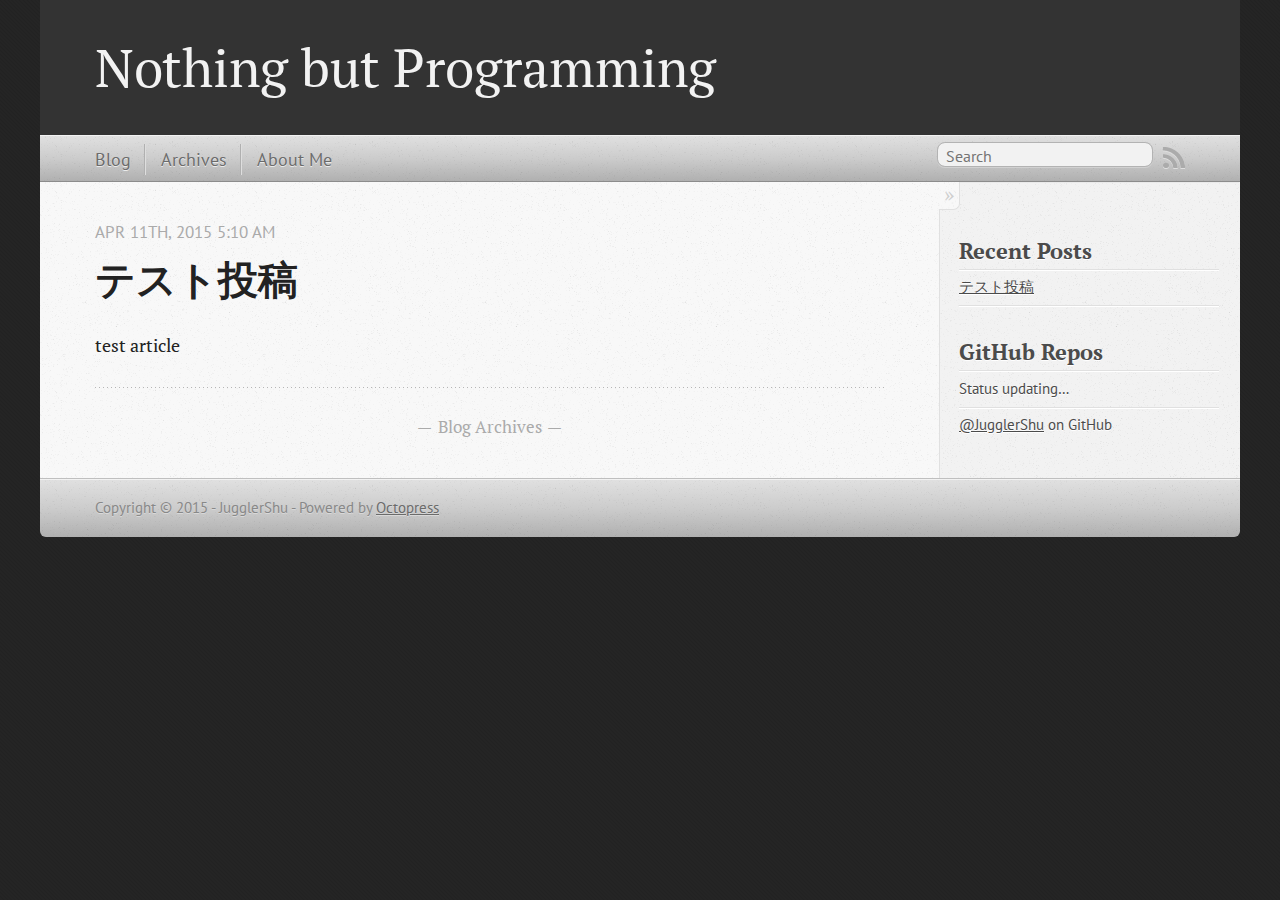
<file: index.html>
<!DOCTYPE html>
<!--[if IEMobile 7 ]><html class="no-js iem7"><![endif]-->
<!--[if lt IE 9]><html class="no-js lte-ie8"><![endif]-->
<!--[if (gt IE 8)|(gt IEMobile 7)|!(IEMobile)|!(IE)]><!--><html class="no-js" lang="en"><!--<![endif]-->
<head>
  <meta charset="utf-8">
  <title>Nothing but Programming</title>
  <meta name="author" content="JugglerShu">

  
  <meta name="description" content="test article
">
  

  <!-- http://t.co/dKP3o1e -->
  <meta name="HandheldFriendly" content="True">
  <meta name="MobileOptimized" content="320">
  <meta name="viewport" content="width=device-width, initial-scale=1">

  
  <link rel="canonical" href="http://jugglershu.github.io/">
  <link href="/favicon.png" rel="icon">
  <link href="/stylesheets/screen.css" media="screen, projection" rel="stylesheet" type="text/css">
  <link href="/atom.xml" rel="alternate" title="Nothing but Programming" type="application/atom+xml">
  <script src="/javascripts/modernizr-2.0.js"></script>
  <script src="//ajax.googleapis.com/ajax/libs/jquery/1.9.1/jquery.min.js"></script>
  <script>!window.jQuery && document.write(unescape('%3Cscript src="/javascripts/libs/jquery.min.js"%3E%3C/script%3E'))</script>
  <script src="/javascripts/octopress.js" type="text/javascript"></script>
  <!--Fonts from Google"s Web font directory at http://google.com/webfonts -->
<link href="//fonts.googleapis.com/css?family=PT+Serif:regular,italic,bold,bolditalic" rel="stylesheet" type="text/css">
<link href="//fonts.googleapis.com/css?family=PT+Sans:regular,italic,bold,bolditalic" rel="stylesheet" type="text/css">

  

</head>

<body   >
  <header role="banner"><hgroup>
  <h1><a href="/">Nothing but Programming</a></h1>
  
</hgroup>

</header>
  <nav role="navigation"><ul class="subscription" data-subscription="rss">
  <li><a href="/atom.xml" rel="subscribe-rss" title="subscribe via RSS">RSS</a></li>
  
</ul>
  
<form action="https://www.google.com/search" method="get">
  <fieldset role="search">
    <input type="hidden" name="sitesearch" value="jugglershu.github.io">
    <input class="search" type="text" name="q" results="0" placeholder="Search"/>
  </fieldset>
</form>
  
<ul class="main-navigation">
  <li><a href="/">Blog</a></li>
  <li><a href="/blog/archives">Archives</a></li>
  <li><a href="/about-me/index.html">About Me</a></li>
</ul>

</nav>
  <div id="main">
    <div id="content">
      <div class="blog-index">
  
  
  
    <article>
      
  <header>
    
      <h1 class="entry-title"><a href="/blog/2015/04/11/tesutotou-gao/">テスト投稿</a></h1>
    
    
      <p class="meta">
        




<time class='entry-date' datetime='2015-04-11T05:10:12+09:00'><span class='date'><span class='date-month'>Apr</span> <span class='date-day'>11</span><span class='date-suffix'>th</span>, <span class='date-year'>2015</span></span> <span class='time'>5:10 am</span></time>
        
      </p>
    
  </header>


  <div class="entry-content"><p>test article</p>
</div>
  
  


    </article>
  
  <div class="pagination">
    
    <a href="/blog/archives">Blog Archives</a>
    
  </div>
</div>
<aside class="sidebar">
  
    <section>
  <h1>Recent Posts</h1>
  <ul id="recent_posts">
    
      <li class="post">
        <a href="/blog/2015/04/11/tesutotou-gao/">テスト投稿</a>
      </li>
    
  </ul>
</section>

<section>
  <h1>GitHub Repos</h1>
  <ul id="gh_repos">
    <li class="loading">Status updating&#8230;</li>
  </ul>
  
  <a href="https://github.com/JugglerShu">@JugglerShu</a> on GitHub
  
  <script type="text/javascript">
    $(document).ready(function(){
        if (!window.jXHR){
            var jxhr = document.createElement('script');
            jxhr.type = 'text/javascript';
            jxhr.src = '/javascripts/libs/jXHR.js';
            var s = document.getElementsByTagName('script')[0];
            s.parentNode.insertBefore(jxhr, s);
        }

        github.showRepos({
            user: 'JugglerShu',
            count: 3,
            skip_forks: true,
            target: '#gh_repos'
        });
    });
  </script>
  <script src="/javascripts/github.js" type="text/javascript"> </script>
</section>





  
</aside>

    </div>
  </div>
  <footer role="contentinfo"><p>
  Copyright &copy; 2015 - JugglerShu -
  <span class="credit">Powered by <a href="http://octopress.org">Octopress</a></span>
</p>

</footer>
  



<div id="fb-root"></div>
<script>(function(d, s, id) {
  var js, fjs = d.getElementsByTagName(s)[0];
  if (d.getElementById(id)) {return;}
  js = d.createElement(s); js.id = id; js.async = true;
  js.src = "//connect.facebook.net/en_US/all.js#appId=212934732101925&xfbml=1";
  fjs.parentNode.insertBefore(js, fjs);
}(document, 'script', 'facebook-jssdk'));</script>





  <script type="text/javascript">
    (function(){
      var twitterWidgets = document.createElement('script');
      twitterWidgets.type = 'text/javascript';
      twitterWidgets.async = true;
      twitterWidgets.src = '//platform.twitter.com/widgets.js';
      document.getElementsByTagName('head')[0].appendChild(twitterWidgets);
    })();
  </script>





</body>
</html>
</file>
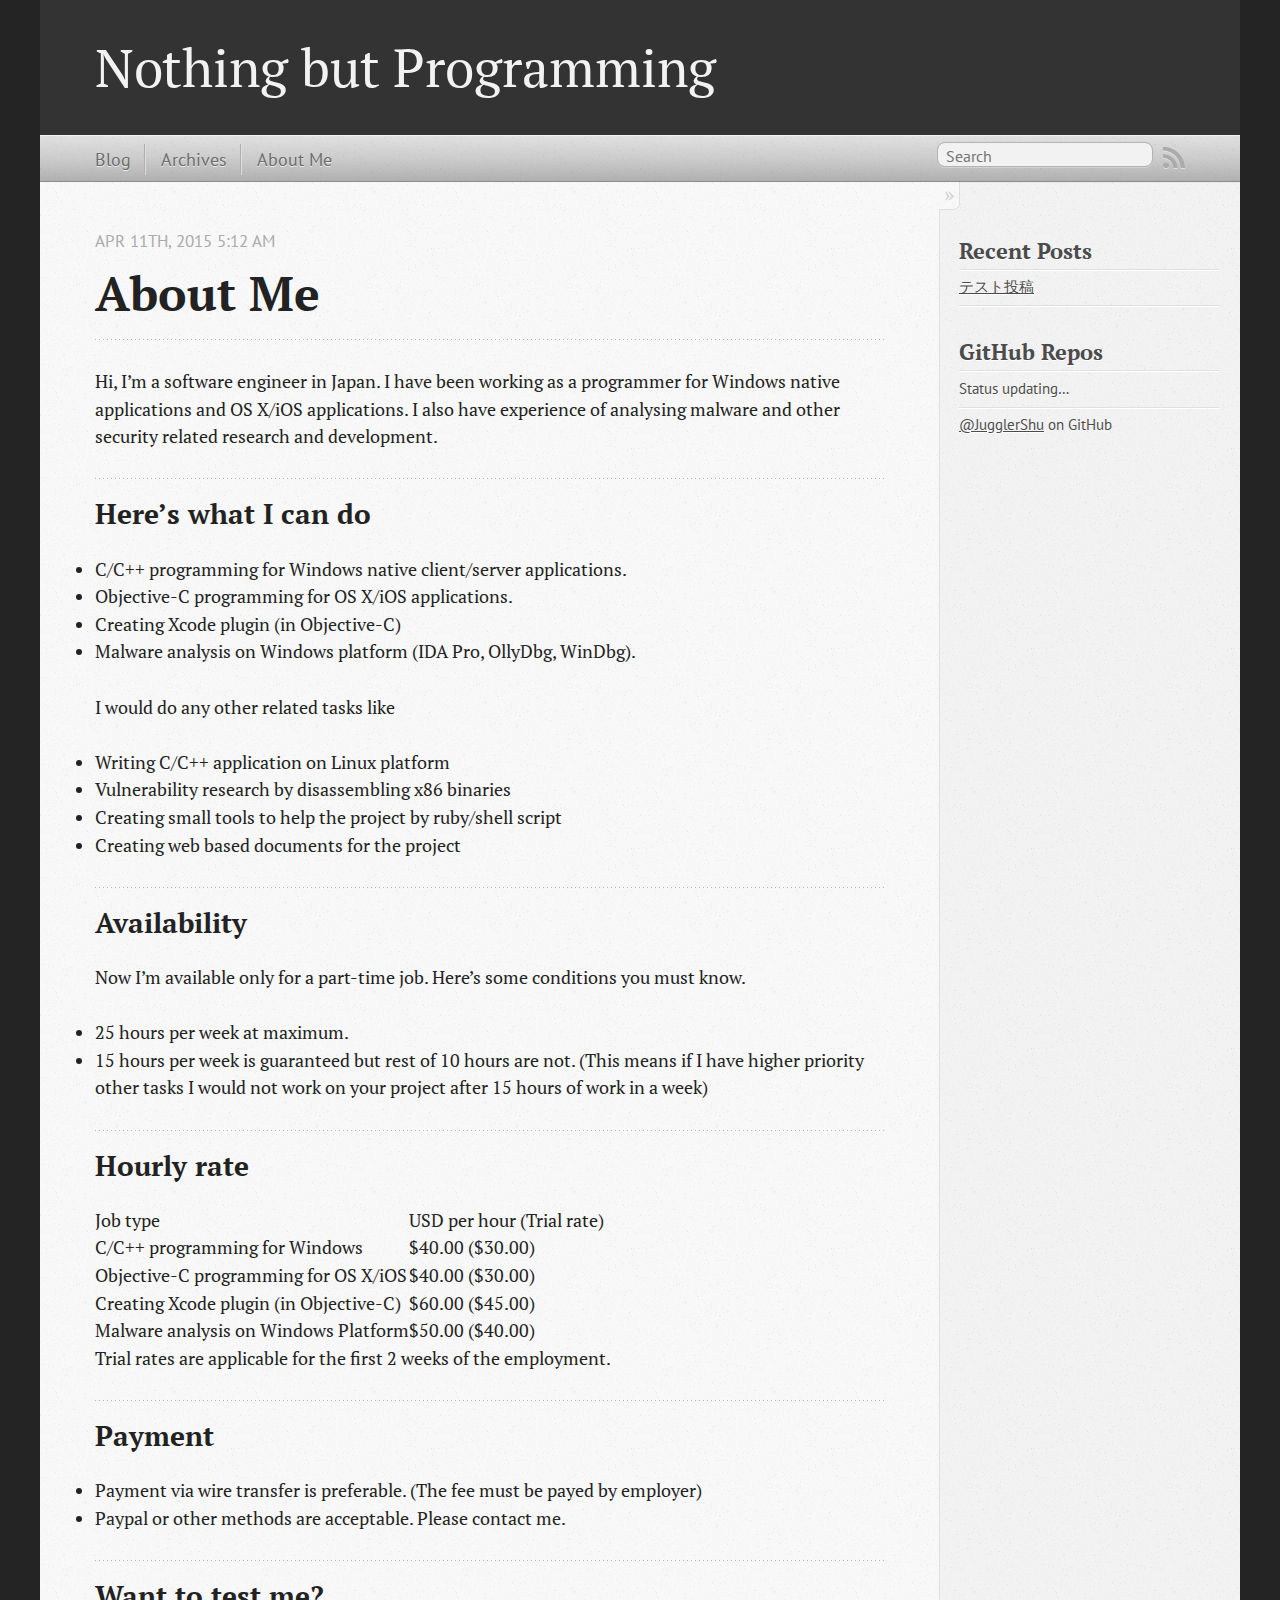
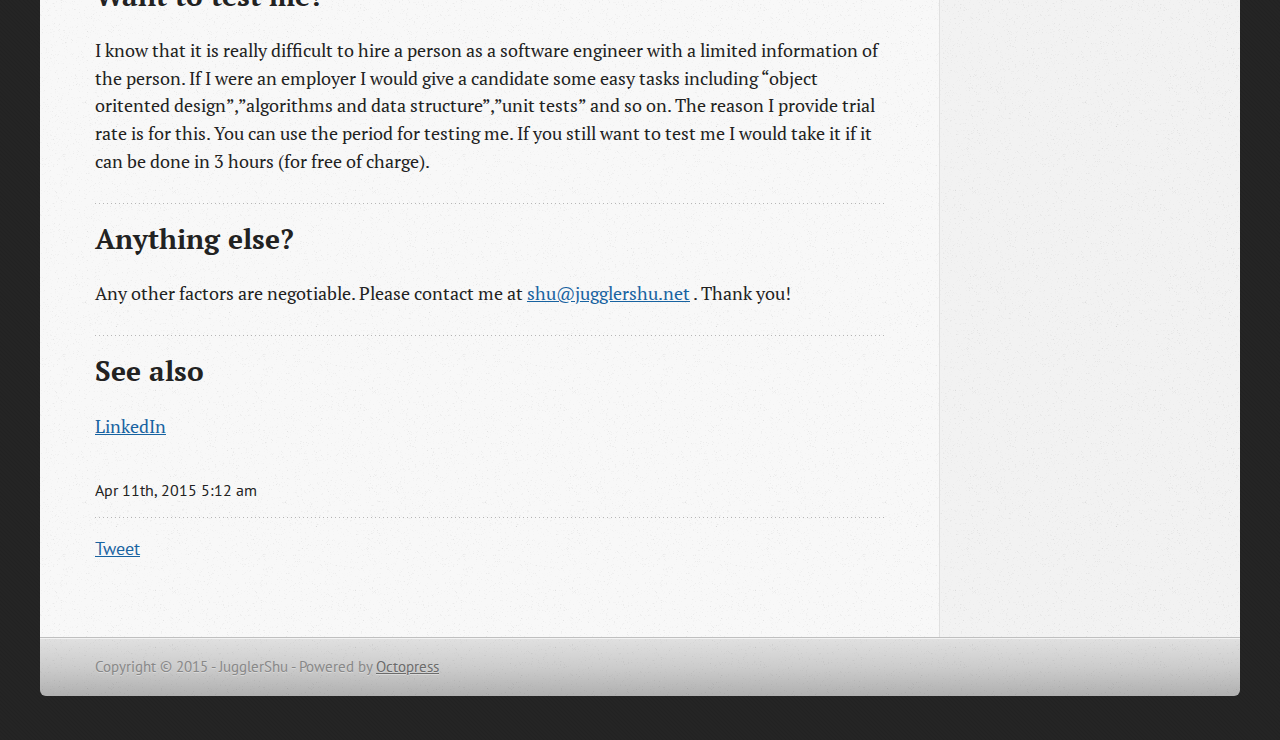
<file: about-me/index.html>
<!DOCTYPE html>
<!--[if IEMobile 7 ]><html class="no-js iem7"><![endif]-->
<!--[if lt IE 9]><html class="no-js lte-ie8"><![endif]-->
<!--[if (gt IE 8)|(gt IEMobile 7)|!(IEMobile)|!(IE)]><!--><html class="no-js" lang="en"><!--<![endif]-->
<head>
  <meta charset="utf-8">
  <title>About Me - Nothing but Programming</title>
  <meta name="author" content="JugglerShu">

  
  <meta name="description" content="About Me Apr 11th, 2015 5:12 am Hi, I'm a software engineer in Japan. I have been working as a programmer for Windows native applications and OS X/ &hellip;">
  

  <!-- http://t.co/dKP3o1e -->
  <meta name="HandheldFriendly" content="True">
  <meta name="MobileOptimized" content="320">
  <meta name="viewport" content="width=device-width, initial-scale=1">

  
  <link rel="canonical" href="http://jugglershu.github.io/about-me/">
  <link href="/favicon.png" rel="icon">
  <link href="/stylesheets/screen.css" media="screen, projection" rel="stylesheet" type="text/css">
  <link href="/atom.xml" rel="alternate" title="Nothing but Programming" type="application/atom+xml">
  <script src="/javascripts/modernizr-2.0.js"></script>
  <script src="//ajax.googleapis.com/ajax/libs/jquery/1.9.1/jquery.min.js"></script>
  <script>!window.jQuery && document.write(unescape('%3Cscript src="/javascripts/libs/jquery.min.js"%3E%3C/script%3E'))</script>
  <script src="/javascripts/octopress.js" type="text/javascript"></script>
  <!--Fonts from Google"s Web font directory at http://google.com/webfonts -->
<link href="//fonts.googleapis.com/css?family=PT+Serif:regular,italic,bold,bolditalic" rel="stylesheet" type="text/css">
<link href="//fonts.googleapis.com/css?family=PT+Sans:regular,italic,bold,bolditalic" rel="stylesheet" type="text/css">

  

</head>

<body   >
  <header role="banner"><hgroup>
  <h1><a href="/">Nothing but Programming</a></h1>
  
</hgroup>

</header>
  <nav role="navigation"><ul class="subscription" data-subscription="rss">
  <li><a href="/atom.xml" rel="subscribe-rss" title="subscribe via RSS">RSS</a></li>
  
</ul>
  
<form action="https://www.google.com/search" method="get">
  <fieldset role="search">
    <input type="hidden" name="sitesearch" value="jugglershu.github.io">
    <input class="search" type="text" name="q" results="0" placeholder="Search"/>
  </fieldset>
</form>
  
<ul class="main-navigation">
  <li><a href="/">Blog</a></li>
  <li><a href="/blog/archives">Archives</a></li>
  <li><a href="/about-me/index.html">About Me</a></li>
</ul>

</nav>
  <div id="main">
    <div id="content">
      <div>
<article role="article">
  
  <header>
    <h1 class="entry-title">About Me</h1>
    <p class="meta">




<time class='entry-date' datetime='2015-04-11T05:12:00+09:00'><span class='date'><span class='date-month'>Apr</span> <span class='date-day'>11</span><span class='date-suffix'>th</span>, <span class='date-year'>2015</span></span> <span class='time'>5:12 am</span></time></p>
  </header>
  
  <p>Hi, I&#8217;m a software engineer in Japan. I have been working as a programmer for Windows native applications and OS X/iOS applications. I also have experience of analysing malware and other security related research and development.</p>




<h2>
<a name="heres-what-i-can-do" class="anchor" href="#heres-what-i-can-do"><span class="octicon octicon-link"></span></a>Here&#8217;s what I can do</h2>




<ul>
<li>C/C++ programming for Windows native client/server applications.</li>
<li>Objective-C programming for OS X/iOS applications.</li>
<li>Creating Xcode plugin (in Objective-C)</li>
<li>
<p>Malware analysis on Windows platform (IDA Pro, OllyDbg, WinDbg).</p>

<p>I would do any other related tasks like </p>
</li>
<li>Writing C/C++ application on Linux platform</li>
<li>Vulnerability research by disassembling x86 binaries</li>
<li>Creating small tools to help the project by ruby/shell script</li>
<li>Creating web based documents for the project</li>
</ul>


<h2>
<a name="availability" class="anchor" href="#availability"><span class="octicon octicon-link"></span></a>Availability</h2>




<p>Now I&#8217;m available only for a part-time job. Here&#8217;s some conditions you must know.</p>




<ul>
<li>25 hours per week at maximum.</li>
<li>15 hours per week is guaranteed but rest of 10 hours are not. (This means if I have higher priority other tasks I would not work on your project after 15 hours of work in a week)</li>
</ul>


<h2>
<a name="hourly-rate" class="anchor" href="#hourly-rate"><span class="octicon octicon-link"></span></a>Hourly rate</h2>




<table>
<thead><tr>
<th>Job type</th>
<th>USD per hour (Trial rate)</th>
</tr></thead>
<tbody>
<tr>
<td>C/C++ programming for Windows</td>
<td>$40.00 ($30.00)</td>
</tr>
<tr>
<td>Objective-C programming for OS X/iOS</td>
<td>$40.00 ($30.00)</td>
</tr>
<tr>
<td>Creating Xcode plugin (in Objective-C)</td>
<td>$60.00 ($45.00)</td>
</tr>
<tr>
<td>Malware analysis on Windows Platform</td>
<td>$50.00 ($40.00)</td>
</tr>
</tbody>
</table>


<p>Trial rates are applicable for the first 2 weeks of the employment. </p>




<h2>
<a name="payment" class="anchor" href="#payment"><span class="octicon octicon-link"></span></a>Payment</h2>




<ul>
<li>Payment via wire transfer is preferable. (The fee must be payed by employer)</li>
<li>Paypal or other methods are acceptable. Please contact me.</li>
</ul>


<h2>
<a name="want-to-test-me" class="anchor" href="#want-to-test-me"><span class="octicon octicon-link"></span></a>Want to test me?</h2>




<p>I know that it is really difficult to hire a person as a software engineer with a limited information of the person. If I were an employer I would give a candidate some easy tasks including &#8220;object oritented design&#8221;,&#8221;algorithms and data structure&#8221;,&#8221;unit tests&#8221; and so on.
The reason I provide trial rate is for this. You can use the period for testing me.
If you still want to test me I would take it if it can be done in 3 hours (for free of charge). </p>




<h2>
<a name="anything-else" class="anchor" href="#anything-else"><span class="octicon octicon-link"></span></a>Anything else?</h2>




<p>Any other factors are negotiable. Please contact me at <a href="mailto:shu@jugglershu.net">shu@jugglershu.net</a> . Thank you!</p>




<h2>
<a name="see-also" class="anchor" href="#see-also"><span class="octicon octicon-link"></span></a>See also</h2>




<p><a href="http://jp.linkedin.com/in/shusuzuki/">LinkedIn</a></p>


  
    <footer>
      <p class="meta">
        
        




<time class='entry-date' datetime='2015-04-11T05:12:00+09:00'><span class='date'><span class='date-month'>Apr</span> <span class='date-day'>11</span><span class='date-suffix'>th</span>, <span class='date-year'>2015</span></span> <span class='time'>5:12 am</span></time>
        
      </p>
      
        <div class="sharing">
  
  <a href="//twitter.com/share" class="twitter-share-button" data-url="http://jugglershu.github.io/about-me/index.html" data-via="jugglershu" data-counturl="http://jugglershu.github.io/about-me/index.html" >Tweet</a>
  
  
  
    <div class="fb-like" data-send="true" data-width="450" data-show-faces="false"></div>
  
</div>

      
    </footer>
  
</article>

</div>

<aside class="sidebar">
  
    <section>
  <h1>Recent Posts</h1>
  <ul id="recent_posts">
    
      <li class="post">
        <a href="/blog/2015/04/11/tesutotou-gao/">テスト投稿</a>
      </li>
    
  </ul>
</section>

<section>
  <h1>GitHub Repos</h1>
  <ul id="gh_repos">
    <li class="loading">Status updating&#8230;</li>
  </ul>
  
  <a href="https://github.com/JugglerShu">@JugglerShu</a> on GitHub
  
  <script type="text/javascript">
    $(document).ready(function(){
        if (!window.jXHR){
            var jxhr = document.createElement('script');
            jxhr.type = 'text/javascript';
            jxhr.src = '/javascripts/libs/jXHR.js';
            var s = document.getElementsByTagName('script')[0];
            s.parentNode.insertBefore(jxhr, s);
        }

        github.showRepos({
            user: 'JugglerShu',
            count: 3,
            skip_forks: true,
            target: '#gh_repos'
        });
    });
  </script>
  <script src="/javascripts/github.js" type="text/javascript"> </script>
</section>





  
</aside>


    </div>
  </div>
  <footer role="contentinfo"><p>
  Copyright &copy; 2015 - JugglerShu -
  <span class="credit">Powered by <a href="http://octopress.org">Octopress</a></span>
</p>

</footer>
  



<div id="fb-root"></div>
<script>(function(d, s, id) {
  var js, fjs = d.getElementsByTagName(s)[0];
  if (d.getElementById(id)) {return;}
  js = d.createElement(s); js.id = id; js.async = true;
  js.src = "//connect.facebook.net/en_US/all.js#appId=212934732101925&xfbml=1";
  fjs.parentNode.insertBefore(js, fjs);
}(document, 'script', 'facebook-jssdk'));</script>





  <script type="text/javascript">
    (function(){
      var twitterWidgets = document.createElement('script');
      twitterWidgets.type = 'text/javascript';
      twitterWidgets.async = true;
      twitterWidgets.src = '//platform.twitter.com/widgets.js';
      document.getElementsByTagName('head')[0].appendChild(twitterWidgets);
    })();
  </script>





</body>
</html>
</file>
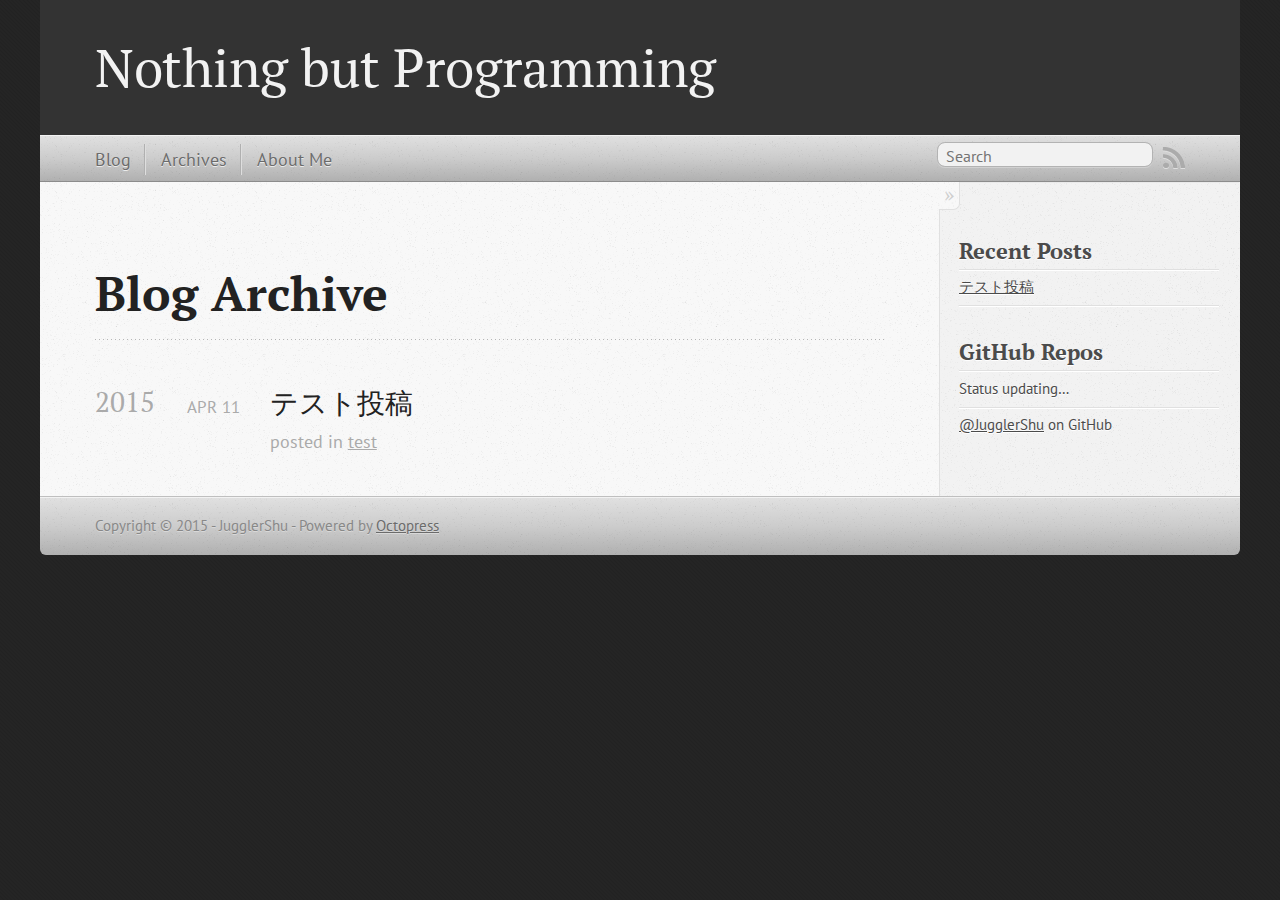
<file: blog/archives/index.html>
<!DOCTYPE html>
<!--[if IEMobile 7 ]><html class="no-js iem7"><![endif]-->
<!--[if lt IE 9]><html class="no-js lte-ie8"><![endif]-->
<!--[if (gt IE 8)|(gt IEMobile 7)|!(IEMobile)|!(IE)]><!--><html class="no-js" lang="en"><!--<![endif]-->
<head>
  <meta charset="utf-8">
  <title>Blog Archive - Nothing but Programming</title>
  <meta name="author" content="JugglerShu">

  
  <meta name="description" content=" Blog Archive 2015 テスト投稿
Apr 11 2015 posted in test Recent Posts テスト投稿 GitHub Repos Status updating... @JugglerShu on GitHub ">
  

  <!-- http://t.co/dKP3o1e -->
  <meta name="HandheldFriendly" content="True">
  <meta name="MobileOptimized" content="320">
  <meta name="viewport" content="width=device-width, initial-scale=1">

  
  <link rel="canonical" href="http://jugglershu.github.io/blog/archives/">
  <link href="/favicon.png" rel="icon">
  <link href="/stylesheets/screen.css" media="screen, projection" rel="stylesheet" type="text/css">
  <link href="/atom.xml" rel="alternate" title="Nothing but Programming" type="application/atom+xml">
  <script src="/javascripts/modernizr-2.0.js"></script>
  <script src="//ajax.googleapis.com/ajax/libs/jquery/1.9.1/jquery.min.js"></script>
  <script>!window.jQuery && document.write(unescape('%3Cscript src="/javascripts/libs/jquery.min.js"%3E%3C/script%3E'))</script>
  <script src="/javascripts/octopress.js" type="text/javascript"></script>
  <!--Fonts from Google"s Web font directory at http://google.com/webfonts -->
<link href="//fonts.googleapis.com/css?family=PT+Serif:regular,italic,bold,bolditalic" rel="stylesheet" type="text/css">
<link href="//fonts.googleapis.com/css?family=PT+Sans:regular,italic,bold,bolditalic" rel="stylesheet" type="text/css">

  

</head>

<body   >
  <header role="banner"><hgroup>
  <h1><a href="/">Nothing but Programming</a></h1>
  
</hgroup>

</header>
  <nav role="navigation"><ul class="subscription" data-subscription="rss">
  <li><a href="/atom.xml" rel="subscribe-rss" title="subscribe via RSS">RSS</a></li>
  
</ul>
  
<form action="https://www.google.com/search" method="get">
  <fieldset role="search">
    <input type="hidden" name="sitesearch" value="jugglershu.github.io">
    <input class="search" type="text" name="q" results="0" placeholder="Search"/>
  </fieldset>
</form>
  
<ul class="main-navigation">
  <li><a href="/">Blog</a></li>
  <li><a href="/blog/archives">Archives</a></li>
  <li><a href="/about-me/index.html">About Me</a></li>
</ul>

</nav>
  <div id="main">
    <div id="content">
      <div>
<article role="article">
  
  <header>
    <h1 class="entry-title">Blog Archive</h1>
    
  </header>
  
  <div id="blog-archives">



  
  <h2>2015</h2>

<article>
  
<h1><a href="/blog/2015/04/11/tesutotou-gao/">テスト投稿</a></h1>
<time datetime="2015-04-11T05:10:12+09:00" pubdate><span class='month'>Apr</span> <span class='day'>11</span> <span class='year'>2015</span></time>

<footer>
  <span class="categories">posted in <a class='category' href='/blog/categories/test/'>test</a></span>
</footer>


</article>

</div>

  
</article>

</div>

<aside class="sidebar">
  
    <section>
  <h1>Recent Posts</h1>
  <ul id="recent_posts">
    
      <li class="post">
        <a href="/blog/2015/04/11/tesutotou-gao/">テスト投稿</a>
      </li>
    
  </ul>
</section>

<section>
  <h1>GitHub Repos</h1>
  <ul id="gh_repos">
    <li class="loading">Status updating&#8230;</li>
  </ul>
  
  <a href="https://github.com/JugglerShu">@JugglerShu</a> on GitHub
  
  <script type="text/javascript">
    $(document).ready(function(){
        if (!window.jXHR){
            var jxhr = document.createElement('script');
            jxhr.type = 'text/javascript';
            jxhr.src = '/javascripts/libs/jXHR.js';
            var s = document.getElementsByTagName('script')[0];
            s.parentNode.insertBefore(jxhr, s);
        }

        github.showRepos({
            user: 'JugglerShu',
            count: 3,
            skip_forks: true,
            target: '#gh_repos'
        });
    });
  </script>
  <script src="/javascripts/github.js" type="text/javascript"> </script>
</section>





  
</aside>


    </div>
  </div>
  <footer role="contentinfo"><p>
  Copyright &copy; 2015 - JugglerShu -
  <span class="credit">Powered by <a href="http://octopress.org">Octopress</a></span>
</p>

</footer>
  



<div id="fb-root"></div>
<script>(function(d, s, id) {
  var js, fjs = d.getElementsByTagName(s)[0];
  if (d.getElementById(id)) {return;}
  js = d.createElement(s); js.id = id; js.async = true;
  js.src = "//connect.facebook.net/en_US/all.js#appId=212934732101925&xfbml=1";
  fjs.parentNode.insertBefore(js, fjs);
}(document, 'script', 'facebook-jssdk'));</script>





  <script type="text/javascript">
    (function(){
      var twitterWidgets = document.createElement('script');
      twitterWidgets.type = 'text/javascript';
      twitterWidgets.async = true;
      twitterWidgets.src = '//platform.twitter.com/widgets.js';
      document.getElementsByTagName('head')[0].appendChild(twitterWidgets);
    })();
  </script>





</body>
</html>
</file>
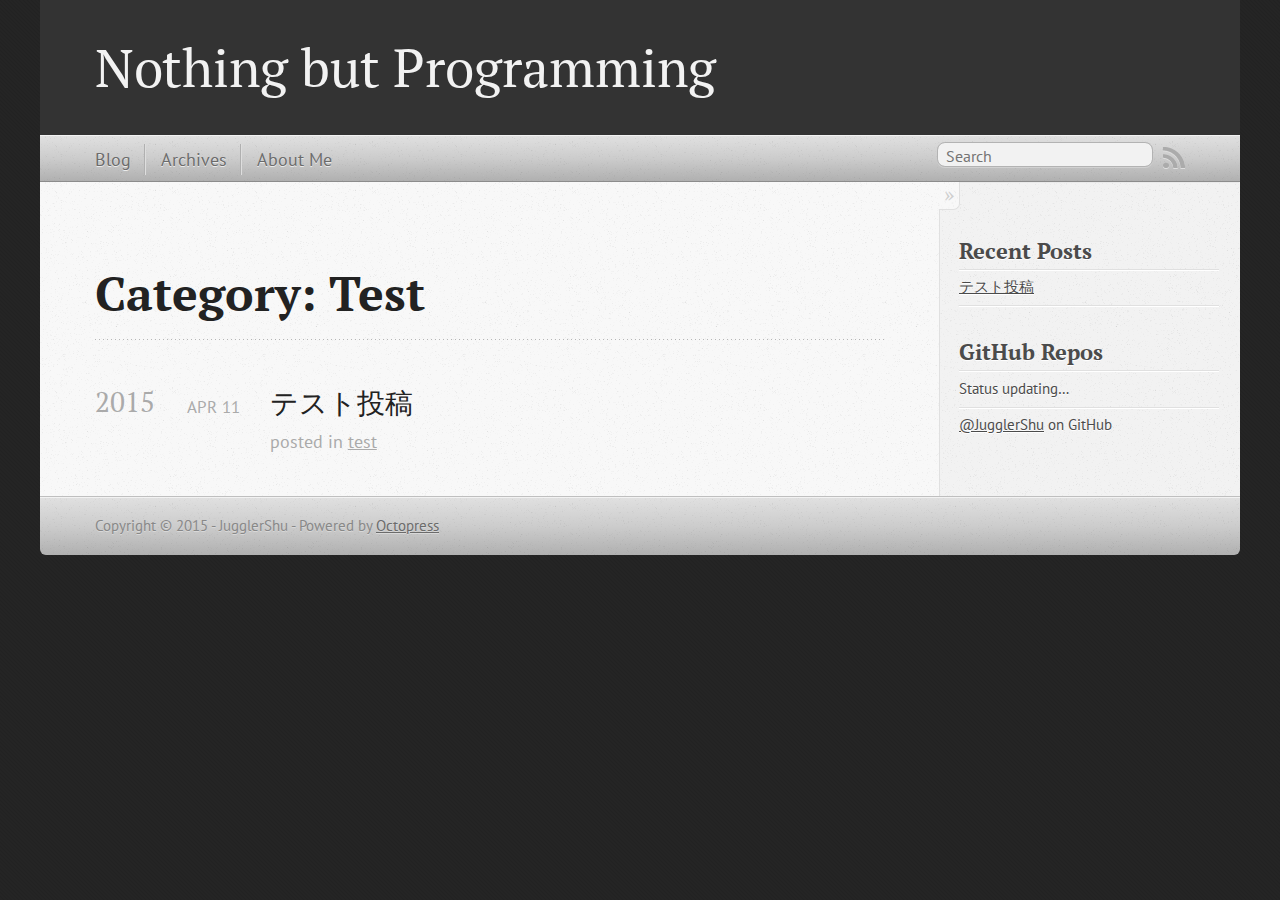
<file: blog/categories/test/index.html>
<!DOCTYPE html>
<!--[if IEMobile 7 ]><html class="no-js iem7"><![endif]-->
<!--[if lt IE 9]><html class="no-js lte-ie8"><![endif]-->
<!--[if (gt IE 8)|(gt IEMobile 7)|!(IEMobile)|!(IE)]><!--><html class="no-js" lang="en"><!--<![endif]-->
<head>
  <meta charset="utf-8">
  <title>Category: Test - Nothing but Programming</title>
  <meta name="author" content="JugglerShu">

  
  <meta name="description" content="Category: test">
  

  <!-- http://t.co/dKP3o1e -->
  <meta name="HandheldFriendly" content="True">
  <meta name="MobileOptimized" content="320">
  <meta name="viewport" content="width=device-width, initial-scale=1">

  
  <link rel="canonical" href="http://jugglershu.github.io/blog/categories/test/">
  <link href="/favicon.png" rel="icon">
  <link href="/stylesheets/screen.css" media="screen, projection" rel="stylesheet" type="text/css">
  <link href="/atom.xml" rel="alternate" title="Nothing but Programming" type="application/atom+xml">
  <script src="/javascripts/modernizr-2.0.js"></script>
  <script src="//ajax.googleapis.com/ajax/libs/jquery/1.9.1/jquery.min.js"></script>
  <script>!window.jQuery && document.write(unescape('%3Cscript src="/javascripts/libs/jquery.min.js"%3E%3C/script%3E'))</script>
  <script src="/javascripts/octopress.js" type="text/javascript"></script>
  <!--Fonts from Google"s Web font directory at http://google.com/webfonts -->
<link href="//fonts.googleapis.com/css?family=PT+Serif:regular,italic,bold,bolditalic" rel="stylesheet" type="text/css">
<link href="//fonts.googleapis.com/css?family=PT+Sans:regular,italic,bold,bolditalic" rel="stylesheet" type="text/css">

  

</head>

<body   >
  <header role="banner"><hgroup>
  <h1><a href="/">Nothing but Programming</a></h1>
  
</hgroup>

</header>
  <nav role="navigation"><ul class="subscription" data-subscription="rss">
  <li><a href="/atom.xml" rel="subscribe-rss" title="subscribe via RSS">RSS</a></li>
  
</ul>
  
<form action="https://www.google.com/search" method="get">
  <fieldset role="search">
    <input type="hidden" name="sitesearch" value="jugglershu.github.io">
    <input class="search" type="text" name="q" results="0" placeholder="Search"/>
  </fieldset>
</form>
  
<ul class="main-navigation">
  <li><a href="/">Blog</a></li>
  <li><a href="/blog/archives">Archives</a></li>
  <li><a href="/about-me/index.html">About Me</a></li>
</ul>

</nav>
  <div id="main">
    <div id="content">
      <div>
<article role="article">
  
  <header>
    <h1 class="entry-title">Category: Test</h1>
    
  </header>
  
  <div id="blog-archives" class="category">



  
  <h2>2015</h2>

<article>
  
<h1><a href="/blog/2015/04/11/tesutotou-gao/">テスト投稿</a></h1>
<time datetime="2015-04-11T05:10:12+09:00" pubdate><span class='month'>Apr</span> <span class='day'>11</span> <span class='year'>2015</span></time>

<footer>
  <span class="categories">posted in <a class='category' href='/blog/categories/test/'>test</a></span>
</footer>


</article>

</div>

  
</article>

</div>

<aside class="sidebar">
  
    <section>
  <h1>Recent Posts</h1>
  <ul id="recent_posts">
    
      <li class="post">
        <a href="/blog/2015/04/11/tesutotou-gao/">テスト投稿</a>
      </li>
    
  </ul>
</section>

<section>
  <h1>GitHub Repos</h1>
  <ul id="gh_repos">
    <li class="loading">Status updating&#8230;</li>
  </ul>
  
  <a href="https://github.com/JugglerShu">@JugglerShu</a> on GitHub
  
  <script type="text/javascript">
    $(document).ready(function(){
        if (!window.jXHR){
            var jxhr = document.createElement('script');
            jxhr.type = 'text/javascript';
            jxhr.src = '/javascripts/libs/jXHR.js';
            var s = document.getElementsByTagName('script')[0];
            s.parentNode.insertBefore(jxhr, s);
        }

        github.showRepos({
            user: 'JugglerShu',
            count: 3,
            skip_forks: true,
            target: '#gh_repos'
        });
    });
  </script>
  <script src="/javascripts/github.js" type="text/javascript"> </script>
</section>





  
</aside>


    </div>
  </div>
  <footer role="contentinfo"><p>
  Copyright &copy; 2015 - JugglerShu -
  <span class="credit">Powered by <a href="http://octopress.org">Octopress</a></span>
</p>

</footer>
  



<div id="fb-root"></div>
<script>(function(d, s, id) {
  var js, fjs = d.getElementsByTagName(s)[0];
  if (d.getElementById(id)) {return;}
  js = d.createElement(s); js.id = id; js.async = true;
  js.src = "//connect.facebook.net/en_US/all.js#appId=212934732101925&xfbml=1";
  fjs.parentNode.insertBefore(js, fjs);
}(document, 'script', 'facebook-jssdk'));</script>





  <script type="text/javascript">
    (function(){
      var twitterWidgets = document.createElement('script');
      twitterWidgets.type = 'text/javascript';
      twitterWidgets.async = true;
      twitterWidgets.src = '//platform.twitter.com/widgets.js';
      document.getElementsByTagName('head')[0].appendChild(twitterWidgets);
    })();
  </script>





</body>
</html>
</file>
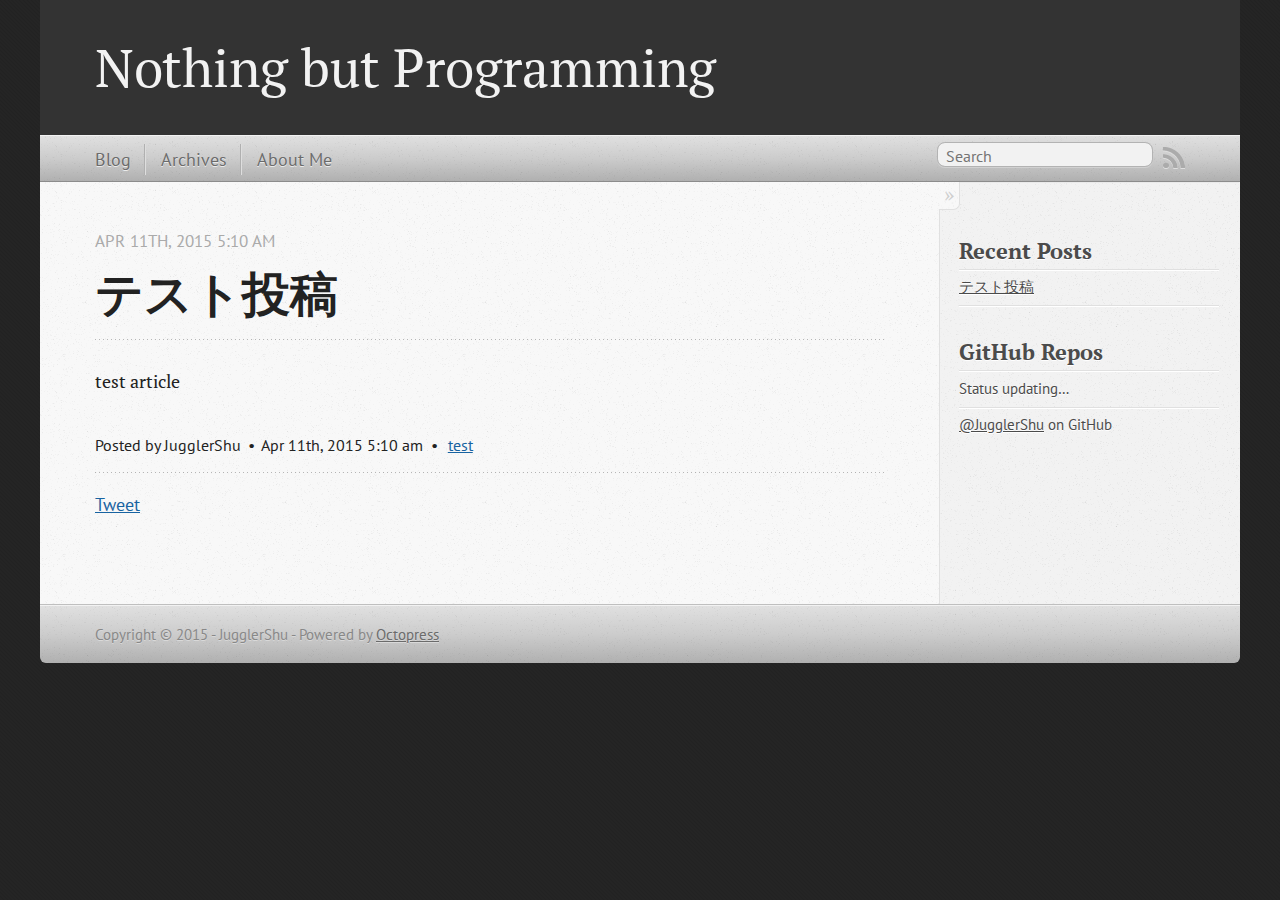
<file: blog/2015/04/11/tesutotou-gao/index.html>
<!DOCTYPE html>
<!--[if IEMobile 7 ]><html class="no-js iem7"><![endif]-->
<!--[if lt IE 9]><html class="no-js lte-ie8"><![endif]-->
<!--[if (gt IE 8)|(gt IEMobile 7)|!(IEMobile)|!(IE)]><!--><html class="no-js" lang="en"><!--<![endif]-->
<head>
  <meta charset="utf-8">
  <title>テスト投稿 - Nothing but Programming</title>
  <meta name="author" content="JugglerShu">

  
  <meta name="description" content="test article
">
  

  <!-- http://t.co/dKP3o1e -->
  <meta name="HandheldFriendly" content="True">
  <meta name="MobileOptimized" content="320">
  <meta name="viewport" content="width=device-width, initial-scale=1">

  
  <link rel="canonical" href="http://jugglershu.github.io/blog/2015/04/11/tesutotou-gao/">
  <link href="/favicon.png" rel="icon">
  <link href="/stylesheets/screen.css" media="screen, projection" rel="stylesheet" type="text/css">
  <link href="/atom.xml" rel="alternate" title="Nothing but Programming" type="application/atom+xml">
  <script src="/javascripts/modernizr-2.0.js"></script>
  <script src="//ajax.googleapis.com/ajax/libs/jquery/1.9.1/jquery.min.js"></script>
  <script>!window.jQuery && document.write(unescape('%3Cscript src="/javascripts/libs/jquery.min.js"%3E%3C/script%3E'))</script>
  <script src="/javascripts/octopress.js" type="text/javascript"></script>
  <!--Fonts from Google"s Web font directory at http://google.com/webfonts -->
<link href="//fonts.googleapis.com/css?family=PT+Serif:regular,italic,bold,bolditalic" rel="stylesheet" type="text/css">
<link href="//fonts.googleapis.com/css?family=PT+Sans:regular,italic,bold,bolditalic" rel="stylesheet" type="text/css">

  

</head>

<body   >
  <header role="banner"><hgroup>
  <h1><a href="/">Nothing but Programming</a></h1>
  
</hgroup>

</header>
  <nav role="navigation"><ul class="subscription" data-subscription="rss">
  <li><a href="/atom.xml" rel="subscribe-rss" title="subscribe via RSS">RSS</a></li>
  
</ul>
  
<form action="https://www.google.com/search" method="get">
  <fieldset role="search">
    <input type="hidden" name="sitesearch" value="jugglershu.github.io">
    <input class="search" type="text" name="q" results="0" placeholder="Search"/>
  </fieldset>
</form>
  
<ul class="main-navigation">
  <li><a href="/">Blog</a></li>
  <li><a href="/blog/archives">Archives</a></li>
  <li><a href="/about-me/index.html">About Me</a></li>
</ul>

</nav>
  <div id="main">
    <div id="content">
      <div>
<article class="hentry" role="article">
  
  <header>
    
      <h1 class="entry-title">テスト投稿</h1>
    
    
      <p class="meta">
        




<time class='entry-date' datetime='2015-04-11T05:10:12+09:00'><span class='date'><span class='date-month'>Apr</span> <span class='date-day'>11</span><span class='date-suffix'>th</span>, <span class='date-year'>2015</span></span> <span class='time'>5:10 am</span></time>
        
      </p>
    
  </header>


<div class="entry-content"><p>test article</p>
</div>


  <footer>
    <p class="meta">
      
  

<span class="byline author vcard">Posted by <span class="fn">JugglerShu</span></span>

      




<time class='entry-date' datetime='2015-04-11T05:10:12+09:00'><span class='date'><span class='date-month'>Apr</span> <span class='date-day'>11</span><span class='date-suffix'>th</span>, <span class='date-year'>2015</span></span> <span class='time'>5:10 am</span></time>
      

<span class="categories">
  
    <a class='category' href='/blog/categories/test/'>test</a>
  
</span>


    </p>
    
      <div class="sharing">
  
  <a href="//twitter.com/share" class="twitter-share-button" data-url="http://jugglershu.github.io/blog/2015/04/11/tesutotou-gao/" data-via="jugglershu" data-counturl="http://jugglershu.github.io/blog/2015/04/11/tesutotou-gao/" >Tweet</a>
  
  
  
    <div class="fb-like" data-send="true" data-width="450" data-show-faces="false"></div>
  
</div>

    
    <p class="meta">
      
      
    </p>
  </footer>
</article>

</div>

<aside class="sidebar">
  
    <section>
  <h1>Recent Posts</h1>
  <ul id="recent_posts">
    
      <li class="post">
        <a href="/blog/2015/04/11/tesutotou-gao/">テスト投稿</a>
      </li>
    
  </ul>
</section>

<section>
  <h1>GitHub Repos</h1>
  <ul id="gh_repos">
    <li class="loading">Status updating&#8230;</li>
  </ul>
  
  <a href="https://github.com/JugglerShu">@JugglerShu</a> on GitHub
  
  <script type="text/javascript">
    $(document).ready(function(){
        if (!window.jXHR){
            var jxhr = document.createElement('script');
            jxhr.type = 'text/javascript';
            jxhr.src = '/javascripts/libs/jXHR.js';
            var s = document.getElementsByTagName('script')[0];
            s.parentNode.insertBefore(jxhr, s);
        }

        github.showRepos({
            user: 'JugglerShu',
            count: 3,
            skip_forks: true,
            target: '#gh_repos'
        });
    });
  </script>
  <script src="/javascripts/github.js" type="text/javascript"> </script>
</section>





  
</aside>


    </div>
  </div>
  <footer role="contentinfo"><p>
  Copyright &copy; 2015 - JugglerShu -
  <span class="credit">Powered by <a href="http://octopress.org">Octopress</a></span>
</p>

</footer>
  



<div id="fb-root"></div>
<script>(function(d, s, id) {
  var js, fjs = d.getElementsByTagName(s)[0];
  if (d.getElementById(id)) {return;}
  js = d.createElement(s); js.id = id; js.async = true;
  js.src = "//connect.facebook.net/en_US/all.js#appId=212934732101925&xfbml=1";
  fjs.parentNode.insertBefore(js, fjs);
}(document, 'script', 'facebook-jssdk'));</script>





  <script type="text/javascript">
    (function(){
      var twitterWidgets = document.createElement('script');
      twitterWidgets.type = 'text/javascript';
      twitterWidgets.async = true;
      twitterWidgets.src = '//platform.twitter.com/widgets.js';
      document.getElementsByTagName('head')[0].appendChild(twitterWidgets);
    })();
  </script>





</body>
</html>
</file>
<file: stylesheets/screen.css>
html,body,div,span,applet,object,iframe,h1,h2,h3,h4,h5,h6,p,blockquote,pre,a,abbr,acronym,address,big,cite,code,del,dfn,em,img,ins,kbd,q,s,samp,small,strike,strong,sub,sup,tt,var,b,u,i,center,dl,dt,dd,ol,ul,li,fieldset,form,label,legend,table,caption,tbody,tfoot,thead,tr,th,td,article,aside,canvas,details,embed,figure,figcaption,footer,header,hgroup,menu,nav,output,ruby,section,summary,time,mark,audio,video{margin:0;padding:0;border:0;font:inherit;font-size:100%;vertical-align:baseline}html{line-height:1}ol,ul{list-style:none}table{border-collapse:collapse;border-spacing:0}caption,th,td{text-align:left;font-weight:normal;vertical-align:middle}q,blockquote{quotes:none}q:before,q:after,blockquote:before,blockquote:after{content:"";content:none}a img{border:none}article,aside,details,figcaption,figure,footer,header,hgroup,main,menu,nav,section,summary{display:block}a{color:#1863a1}a:visited{color:#751590}a:focus{color:#0181eb}a:hover{color:#0181eb}a:active{color:#01579f}aside.sidebar a{color:#222}aside.sidebar a:focus{color:#0181eb}aside.sidebar a:hover{color:#0181eb}aside.sidebar a:active{color:#01579f}a{-moz-transition:color 0.3s;-o-transition:color 0.3s;-webkit-transition:color 0.3s;transition:color 0.3s}html{background:#252525 url('/images/line-tile.png?1428693075') top left}body>div{background:#f2f2f2 url('/images/noise.png?1428693075') top left;border-bottom:1px solid #bfbfbf}body>div>div{background:#f8f8f8 url('/images/noise.png?1428693075') top left;border-right:1px solid #e0e0e0}.heading,body>header h1,h1,h2,h3,h4,h5,h6{font-family:"PT Serif","Georgia","Helvetica Neue",Arial,sans-serif}.sans,body>header h2,article header p.meta,article>footer,#content .blog-index footer,html .gist .gist-file .gist-meta,#blog-archives a.category,#blog-archives time,aside.sidebar section,body>footer{font-family:"PT Sans","Helvetica Neue",Arial,sans-serif}.serif,body,#content .blog-index a[rel=full-article]{font-family:"PT Serif",Georgia,Times,"Times New Roman",serif}.mono,pre,code,tt,p code,li code{font-family:Menlo,Monaco,"Andale Mono","lucida console","Courier New",monospace}body>header h1{font-size:2.2em;font-family:"PT Serif","Georgia","Helvetica Neue",Arial,sans-serif;font-weight:normal;line-height:1.2em;margin-bottom:0.6667em}body>header h2{font-family:"PT Serif","Georgia","Helvetica Neue",Arial,sans-serif}body{line-height:1.5em;color:#222}h1{font-size:2.2em;line-height:1.2em}@media only screen and (min-width: 992px){body{font-size:1.15em}h1{font-size:2.6em;line-height:1.2em}}h1,h2,h3,h4,h5,h6{text-rendering:optimizelegibility;margin-bottom:1em;font-weight:bold}h2,section h1{font-size:1.5em}h3,section h2,section section h1{font-size:1.3em}h4,section h3,section section h2,section section section h1{font-size:1em}h5,section h4,section section h3{font-size:.9em}h6,section h5,section section h4,section section section h3{font-size:.8em}p,article blockquote,ul,ol{margin-bottom:1.5em}ul{list-style-type:disc}ul ul{list-style-type:circle;margin-bottom:0px}ul ul ul{list-style-type:square;margin-bottom:0px}ol{list-style-type:decimal}ol ol{list-style-type:lower-alpha;margin-bottom:0px}ol ol ol{list-style-type:lower-roman;margin-bottom:0px}ul,ul ul,ul ol,ol,ol ul,ol ol{margin-left:1.3em}ul ul,ul ol,ol ul,ol ol{margin-bottom:0em}strong{font-weight:bold}em{font-style:italic}sup,sub{font-size:0.75em;position:relative;display:inline-block;padding:0 .2em;line-height:.8em}sup{top:-.5em}sub{bottom:-.5em}a[rev='footnote']{font-size:.75em;padding:0 .3em;line-height:1}q{font-style:italic}q:before{content:"\201C"}q:after{content:"\201D"}em,dfn{font-style:italic}strong,dfn{font-weight:bold}del,s{text-decoration:line-through}abbr,acronym{border-bottom:1px dotted;cursor:help}hr{margin-bottom:0.2em}small{font-size:.8em}big{font-size:1.2em}article blockquote{font-style:italic;position:relative;font-size:1.2em;line-height:1.5em;padding-left:1em;border-left:4px solid rgba(170,170,170,0.5)}article blockquote cite{font-style:italic}article blockquote cite a{color:#aaa !important;word-wrap:break-word}article blockquote cite:before{content:'\2014';padding-right:.3em;padding-left:.3em;color:#aaa}@media only screen and (min-width: 992px){article blockquote{padding-left:1.5em;border-left-width:4px}}.pullquote-right:before,.pullquote-left:before{padding:0;border:none;content:attr(data-pullquote);float:right;width:45%;margin:.5em 0 1em 1.5em;position:relative;top:7px;font-size:1.4em;line-height:1.45em}.pullquote-left:before{float:left;margin:.5em 1.5em 1em 0}.force-wrap,article a,aside.sidebar a{white-space:-moz-pre-wrap;white-space:-pre-wrap;white-space:-o-pre-wrap;white-space:pre-wrap;word-wrap:break-word}.group,body>header,body>nav,body>footer,body #content>article,body #content>div>article,body #content>div>section,body div.pagination,aside.sidebar,#main,#content,.sidebar{*zoom:1}.group:after,body>header:after,body>nav:after,body>footer:after,body #content>article:after,body #content>div>article:after,body #content>div>section:after,body div.pagination:after,#main:after,#content:after,.sidebar:after{content:"";display:table;clear:both}body{-webkit-text-size-adjust:none;max-width:1200px;position:relative;margin:0 auto}body>header,body>nav,body>footer,body #content>article,body #content>div>article,body #content>div>section{padding-left:18px;padding-right:18px}@media only screen and (min-width: 480px){body>header,body>nav,body>footer,body #content>article,body #content>div>article,body #content>div>section{padding-left:25px;padding-right:25px}}@media only screen and (min-width: 768px){body>header,body>nav,body>footer,body #content>article,body #content>div>article,body #content>div>section{padding-left:35px;padding-right:35px}}@media only screen and (min-width: 992px){body>header,body>nav,body>footer,body #content>article,body #content>div>article,body #content>div>section{padding-left:55px;padding-right:55px}}body div.pagination{margin-left:18px;margin-right:18px}@media only screen and (min-width: 480px){body div.pagination{margin-left:25px;margin-right:25px}}@media only screen and (min-width: 768px){body div.pagination{margin-left:35px;margin-right:35px}}@media only screen and (min-width: 992px){body div.pagination{margin-left:55px;margin-right:55px}}body>header{font-size:1em;padding-top:1.5em;padding-bottom:1.5em}#content{overflow:hidden}#content>div,#content>article{width:100%}aside.sidebar{float:none;padding:0 18px 1px;background-color:#f7f7f7;border-top:1px solid #e0e0e0}.flex-content,article img,article video,article .flash-video,aside.sidebar img{max-width:100%;height:auto}.basic-alignment.left,article img.left,article video.left,article .left.flash-video,aside.sidebar img.left{float:left;margin-right:1.5em}.basic-alignment.right,article img.right,article video.right,article .right.flash-video,aside.sidebar img.right{float:right;margin-left:1.5em}.basic-alignment.center,article img.center,article video.center,article .center.flash-video,aside.sidebar img.center{display:block;margin:0 auto 1.5em}.basic-alignment.left,article img.left,article video.left,article .left.flash-video,aside.sidebar img.left,.basic-alignment.right,article img.right,article video.right,article .right.flash-video,aside.sidebar img.right{margin-bottom:.8em}.toggle-sidebar,.no-sidebar .toggle-sidebar{display:none}@media only screen and (min-width: 750px){body.sidebar-footer aside.sidebar{float:none;width:auto;clear:left;margin:0;padding:0 35px 1px;background-color:#f7f7f7;border-top:1px solid #eaeaea}body.sidebar-footer aside.sidebar section.odd,body.sidebar-footer aside.sidebar section.even{float:left;width:48%}body.sidebar-footer aside.sidebar section.odd{margin-left:0}body.sidebar-footer aside.sidebar section.even{margin-left:4%}body.sidebar-footer aside.sidebar.thirds section{width:30%;margin-left:5%}body.sidebar-footer aside.sidebar.thirds section.first{margin-left:0;clear:both}}body.sidebar-footer #content{margin-right:0px}body.sidebar-footer .toggle-sidebar{display:none}@media only screen and (min-width: 550px){body>header{font-size:1em}}@media only screen and (min-width: 750px){aside.sidebar{float:none;width:auto;clear:left;margin:0;padding:0 35px 1px;background-color:#f7f7f7;border-top:1px solid #eaeaea}aside.sidebar section.odd,aside.sidebar section.even{float:left;width:48%}aside.sidebar section.odd{margin-left:0}aside.sidebar section.even{margin-left:4%}aside.sidebar.thirds section{width:30%;margin-left:5%}aside.sidebar.thirds section.first{margin-left:0;clear:both}}@media only screen and (min-width: 768px){body{-webkit-text-size-adjust:auto}body>header{font-size:1.2em}#main{padding:0;margin:0 auto}#content{overflow:visible;margin-right:240px;position:relative}.no-sidebar #content{margin-right:0;border-right:0}.collapse-sidebar #content{margin-right:20px}#content>div,#content>article{padding-top:17.5px;padding-bottom:17.5px;float:left}aside.sidebar{width:210px;padding:0 15px 15px;background:none;clear:none;float:left;margin:0 -100% 0 0}aside.sidebar section{width:auto;margin-left:0}aside.sidebar section.odd,aside.sidebar section.even{float:none;width:auto;margin-left:0}.collapse-sidebar aside.sidebar{float:none;width:auto;clear:left;margin:0;padding:0 35px 1px;background-color:#f7f7f7;border-top:1px solid #eaeaea}.collapse-sidebar aside.sidebar section.odd,.collapse-sidebar aside.sidebar section.even{float:left;width:48%}.collapse-sidebar aside.sidebar section.odd{margin-left:0}.collapse-sidebar aside.sidebar section.even{margin-left:4%}.collapse-sidebar aside.sidebar.thirds section{width:30%;margin-left:5%}.collapse-sidebar aside.sidebar.thirds section.first{margin-left:0;clear:both}}@media only screen and (min-width: 992px){body>header{font-size:1.3em}#content{margin-right:300px}#content>div,#content>article{padding-top:27.5px;padding-bottom:27.5px}aside.sidebar{width:260px;padding:1.2em 20px 20px}.collapse-sidebar aside.sidebar{padding-left:55px;padding-right:55px}}@media only screen and (min-width: 768px){ul,ol{margin-left:0}}body>header{background:#333}body>header h1{display:inline-block;margin:0}body>header h1 a,body>header h1 a:visited,body>header h1 a:hover{color:#f2f2f2;text-decoration:none}body>header h2{margin:.2em 0 0;font-size:1em;color:#aaa;font-weight:normal}body>nav{position:relative;background-color:#ccc;background:url('/images/noise.png?1428693075'),url('[data-uri]');background:url('/images/noise.png?1428693075'),-webkit-gradient(linear, 50% 0%, 50% 100%, color-stop(0%, #e0e0e0),color-stop(50%, #cccccc),color-stop(100%, #b0b0b0));background:url('/images/noise.png?1428693075'),-moz-linear-gradient(#e0e0e0,#cccccc,#b0b0b0);background:url('/images/noise.png?1428693075'),-webkit-linear-gradient(#e0e0e0,#cccccc,#b0b0b0);background:url('/images/noise.png?1428693075'),linear-gradient(#e0e0e0,#cccccc,#b0b0b0);border-top:1px solid #f2f2f2;border-bottom:1px solid #8c8c8c;padding-top:.35em;padding-bottom:.35em}body>nav form{-moz-background-clip:padding;-o-background-clip:padding-box;-webkit-background-clip:padding;background-clip:padding-box;margin:0;padding:0}body>nav form .search{padding:.3em .5em 0;font-size:.85em;font-family:"PT Sans","Helvetica Neue",Arial,sans-serif;line-height:1.1em;width:95%;-moz-border-radius:0.5em;-webkit-border-radius:0.5em;border-radius:0.5em;-moz-background-clip:padding;-o-background-clip:padding-box;-webkit-background-clip:padding;background-clip:padding-box;-moz-box-shadow:#d1d1d1 0 1px;-webkit-box-shadow:#d1d1d1 0 1px;box-shadow:#d1d1d1 0 1px;background-color:#f2f2f2;border:1px solid #b3b3b3;color:#888}body>nav form .search:focus{color:#444;border-color:#80b1df;-moz-box-shadow:#80b1df 0 0 4px,#80b1df 0 0 3px inset;-webkit-box-shadow:#80b1df 0 0 4px,#80b1df 0 0 3px inset;box-shadow:#80b1df 0 0 4px,#80b1df 0 0 3px inset;background-color:#fff;outline:none}body>nav fieldset[role=search]{float:right;width:48%}body>nav fieldset.mobile-nav{float:left;width:48%}body>nav fieldset.mobile-nav select{width:100%;font-size:.8em;border:1px solid #888}body>nav ul{display:none}@media only screen and (min-width: 550px){body>nav{font-size:.9em}body>nav ul{margin:0;padding:0;border:0;overflow:hidden;*zoom:1;float:left;display:block;padding-top:.15em}body>nav ul li{list-style-image:none;list-style-type:none;margin-left:0;white-space:nowrap;float:left;padding-left:0;padding-right:0}body>nav ul li:first-child{padding-left:0}body>nav ul li:last-child{padding-right:0}body>nav ul li.last{padding-right:0}body>nav ul.subscription{margin-left:.8em;float:right}body>nav ul.subscription li:last-child a{padding-right:0}body>nav ul li{margin:0}body>nav a{color:#6b6b6b;font-family:"PT Sans","Helvetica Neue",Arial,sans-serif;text-shadow:#ebebeb 0 1px;float:left;text-decoration:none;font-size:1.1em;padding:.1em 0;line-height:1.5em}body>nav a:visited{color:#6b6b6b}body>nav a:hover{color:#2b2b2b}body>nav li+li{border-left:1px solid #b0b0b0;margin-left:.8em}body>nav li+li a{padding-left:.8em;border-left:1px solid #dedede}body>nav form{float:right;text-align:left;padding-left:.8em;width:175px}body>nav form .search{width:93%;font-size:.95em;line-height:1.2em}body>nav ul[data-subscription$=email]+form{width:97px}body>nav ul[data-subscription$=email]+form .search{width:91%}body>nav fieldset.mobile-nav{display:none}body>nav fieldset[role=search]{width:99%}}@media only screen and (min-width: 992px){body>nav form{width:215px}body>nav ul[data-subscription$=email]+form{width:147px}}.no-placeholder body>nav .search{background:#f2f2f2 url('/images/search.png?1428693075') 0.3em 0.25em no-repeat;text-indent:1.3em}@media only screen and (min-width: 550px){.maskImage body>nav ul[data-subscription$=email]+form{width:123px}}@media only screen and (min-width: 992px){.maskImage body>nav ul[data-subscription$=email]+form{width:173px}}.maskImage ul.subscription{position:relative;top:.2em}.maskImage ul.subscription li,.maskImage ul.subscription a{border:0;padding:0}.maskImage a[rel=subscribe-rss]{position:relative;top:0px;text-indent:-999999em;background-color:#dedede;border:0;padding:0}.maskImage a[rel=subscribe-rss],.maskImage a[rel=subscribe-rss]:after{-webkit-mask-image:url('/images/rss.png?1428693075');-moz-mask-image:url('/images/rss.png?1428693075');-ms-mask-image:url('/images/rss.png?1428693075');-o-mask-image:url('/images/rss.png?1428693075');mask-image:url('/images/rss.png?1428693075');-webkit-mask-repeat:no-repeat;-moz-mask-repeat:no-repeat;-ms-mask-repeat:no-repeat;-o-mask-repeat:no-repeat;mask-repeat:no-repeat;width:22px;height:22px}.maskImage a[rel=subscribe-rss]:after{content:"";position:absolute;top:-1px;left:0;background-color:#ababab}.maskImage a[rel=subscribe-rss]:hover:after{background-color:#9e9e9e}.maskImage a[rel=subscribe-email]{position:relative;top:0px;text-indent:-999999em;background-color:#dedede;border:0;padding:0}.maskImage a[rel=subscribe-email],.maskImage a[rel=subscribe-email]:after{-webkit-mask-image:url('/images/email.png?1428693075');-moz-mask-image:url('/images/email.png?1428693075');-ms-mask-image:url('/images/email.png?1428693075');-o-mask-image:url('/images/email.png?1428693075');mask-image:url('/images/email.png?1428693075');-webkit-mask-repeat:no-repeat;-moz-mask-repeat:no-repeat;-ms-mask-repeat:no-repeat;-o-mask-repeat:no-repeat;mask-repeat:no-repeat;width:28px;height:22px}.maskImage a[rel=subscribe-email]:after{content:"";position:absolute;top:-1px;left:0;background-color:#ababab}.maskImage a[rel=subscribe-email]:hover:after{background-color:#9e9e9e}article{padding-top:1em}article header{position:relative;padding-top:2em;padding-bottom:1em;margin-bottom:1em;background:url('[data-uri]') bottom left repeat-x}article header h1{margin:0}article header h1 a{text-decoration:none}article header h1 a:hover{text-decoration:underline}article header p{font-size:.9em;color:#aaa;margin:0}article header p.meta{text-transform:uppercase;position:absolute;top:0}@media only screen and (min-width: 768px){article header{margin-bottom:1.5em;padding-bottom:1em;background:url('[data-uri]') bottom left repeat-x}}article h2{padding-top:0.8em;background:url('[data-uri]') top left repeat-x}.entry-content article h2:first-child,article header+h2{padding-top:0}article h2:first-child,article header+h2{background:none}article .feature{padding-top:.5em;margin-bottom:1em;padding-bottom:1em;background:url('[data-uri]') bottom left repeat-x;font-size:2.0em;font-style:italic;line-height:1.3em}article img,article video,article .flash-video{-moz-border-radius:0.3em;-webkit-border-radius:0.3em;border-radius:0.3em;-moz-box-shadow:rgba(0,0,0,0.15) 0 1px 4px;-webkit-box-shadow:rgba(0,0,0,0.15) 0 1px 4px;box-shadow:rgba(0,0,0,0.15) 0 1px 4px;-moz-box-sizing:border-box;-webkit-box-sizing:border-box;box-sizing:border-box;border:#fff 0.5em solid}article video,article .flash-video{margin:0 auto 1.5em}article video{display:block;width:100%}article .flash-video>div{position:relative;display:block;padding-bottom:56.25%;padding-top:1px;height:0;overflow:hidden}article .flash-video>div iframe,article .flash-video>div object,article .flash-video>div embed{position:absolute;top:0;left:0;width:100%;height:100%}article>footer{padding-bottom:2.5em;margin-top:2em}article>footer p.meta{margin-bottom:.8em;font-size:.85em;clear:both;overflow:hidden}.blog-index article+article{background:url('[data-uri]') top left repeat-x}#content .blog-index{padding-top:0;padding-bottom:0}#content .blog-index article{padding-top:2em}#content .blog-index article header{background:none;padding-bottom:0}#content .blog-index article h1{font-size:2.2em}#content .blog-index article h1 a{color:inherit}#content .blog-index article h1 a:hover{color:#0181eb}#content .blog-index a[rel=full-article]{background:#ebebeb;display:inline-block;padding:.4em .8em;margin-right:.5em;text-decoration:none;color:#666;-moz-transition:background-color 0.5s;-o-transition:background-color 0.5s;-webkit-transition:background-color 0.5s;transition:background-color 0.5s}#content .blog-index a[rel=full-article]:hover{background:#0181eb;text-shadow:none;color:#f8f8f8}#content .blog-index footer{margin-top:1em}.separator,article>footer .byline+time:before,article>footer time+time:before,article>footer .comments:before,article>footer .byline ~ .categories:before{content:"\2022 ";padding:0 .4em 0 .2em;display:inline-block}#content div.pagination{text-align:center;font-size:.95em;position:relative;background:url('[data-uri]') top left repeat-x;padding-top:1.5em;padding-bottom:1.5em}#content div.pagination a{text-decoration:none;color:#aaa}#content div.pagination a.prev{position:absolute;left:0}#content div.pagination a.next{position:absolute;right:0}#content div.pagination a:hover{color:#0181eb}#content div.pagination a[href*=archive]:before,#content div.pagination a[href*=archive]:after{content:'\2014';padding:0 .3em}p.meta+.sharing{padding-top:1em;padding-left:0;background:url('[data-uri]') top left repeat-x}#fb-root{display:none}.highlight,html .gist .gist-file .gist-syntax .gist-highlight{border:1px solid #05232b !important}.highlight table td.code,html .gist .gist-file .gist-syntax .gist-highlight table td.code{width:100%}.highlight .line-numbers,html .gist .gist-file .gist-syntax .highlight .line_numbers{text-align:right;font-size:13px;line-height:1.45em;background:#073642 url('/images/noise.png?1428693075') top left !important;border-right:1px solid #00232c !important;-moz-box-shadow:#083e4b -1px 0 inset;-webkit-box-shadow:#083e4b -1px 0 inset;box-shadow:#083e4b -1px 0 inset;text-shadow:#021014 0 -1px;padding:.8em !important;-moz-border-radius:0;-webkit-border-radius:0;border-radius:0}.highlight .line-numbers span,html .gist .gist-file .gist-syntax .highlight .line_numbers span{color:#586e75 !important}figure.code,.gist-file,pre{-moz-box-shadow:rgba(0,0,0,0.06) 0 0 10px;-webkit-box-shadow:rgba(0,0,0,0.06) 0 0 10px;box-shadow:rgba(0,0,0,0.06) 0 0 10px}figure.code .highlight pre,.gist-file .highlight pre,pre .highlight pre{-moz-box-shadow:none;-webkit-box-shadow:none;box-shadow:none}.gist .highlight *::-moz-selection,figure.code .highlight *::-moz-selection{background:#386774;color:inherit;text-shadow:#002b36 0 1px}.gist .highlight *::-webkit-selection,figure.code .highlight *::-webkit-selection{background:#386774;color:inherit;text-shadow:#002b36 0 1px}.gist .highlight *::selection,figure.code .highlight *::selection{background:#386774;color:inherit;text-shadow:#002b36 0 1px}html .gist .gist-file{margin-bottom:1.8em;position:relative;border:none;padding-top:26px !important}html .gist .gist-file .highlight{margin-bottom:0}html .gist .gist-file .gist-syntax{border-bottom:0 !important;background:none !important}html .gist .gist-file .gist-syntax .gist-highlight{background:#002b36 !important}html .gist .gist-file .gist-syntax .highlight pre{padding:0}html .gist .gist-file .gist-meta{padding:.6em 0.8em;border:1px solid #083e4b !important;color:#586e75;font-size:.7em !important;background:#073642 url('/images/noise.png?1428693075') top left;line-height:1.5em}html .gist .gist-file .gist-meta a{color:#75878b !important;text-decoration:none}html .gist .gist-file .gist-meta a:hover,html .gist .gist-file .gist-meta a:focus{text-decoration:underline}html .gist .gist-file .gist-meta a:hover{color:#93a1a1 !important}html .gist .gist-file .gist-meta a[href*='#file']{position:absolute;top:0;left:0;right:-10px;color:#474747 !important}html .gist .gist-file .gist-meta a[href*='#file']:hover{color:#1863a1 !important}html .gist .gist-file .gist-meta a[href*=raw]{top:.4em}pre{background:#002b36 url('/images/noise.png?1428693075') top left;-moz-border-radius:0.4em;-webkit-border-radius:0.4em;border-radius:0.4em;border:1px solid #05232b;line-height:1.45em;font-size:13px;margin-bottom:2.1em;padding:.8em 1em;color:#93a1a1;overflow:auto}h3.filename+pre{-moz-border-radius-topleft:0px;-webkit-border-top-left-radius:0px;border-top-left-radius:0px;-moz-border-radius-topright:0px;-webkit-border-top-right-radius:0px;border-top-right-radius:0px}p code,li code{display:inline-block;white-space:no-wrap;background:#fff;font-size:.8em;line-height:1.5em;color:#555;border:1px solid #ddd;-moz-border-radius:0.4em;-webkit-border-radius:0.4em;border-radius:0.4em;padding:0 .3em;margin:-1px 0}p pre code,li pre code{font-size:1em !important;background:none;border:none}.pre-code,html .gist .gist-file .gist-syntax .highlight pre,.highlight code{font-family:Menlo,Monaco,"Andale Mono","lucida console","Courier New",monospace !important;overflow:scroll;overflow-y:hidden;display:block;padding:.8em;overflow-x:auto;line-height:1.45em;background:#002b36 url('/images/noise.png?1428693075') top left !important;color:#93a1a1 !important}.pre-code span,html .gist .gist-file .gist-syntax .highlight pre span,.highlight code span{color:#93a1a1 !important}.pre-code span,html .gist .gist-file .gist-syntax .highlight pre span,.highlight code span{font-style:normal !important;font-weight:normal !important}.pre-code .c,html .gist .gist-file .gist-syntax .highlight pre .c,.highlight code .c{color:#586e75 !important;font-style:italic !important}.pre-code .cm,html .gist .gist-file .gist-syntax .highlight pre .cm,.highlight code .cm{color:#586e75 !important;font-style:italic !important}.pre-code .cp,html .gist .gist-file .gist-syntax .highlight pre .cp,.highlight code .cp{color:#586e75 !important;font-style:italic !important}.pre-code .c1,html .gist .gist-file .gist-syntax .highlight pre .c1,.highlight code .c1{color:#586e75 !important;font-style:italic !important}.pre-code .cs,html .gist .gist-file .gist-syntax .highlight pre .cs,.highlight code .cs{color:#586e75 !important;font-weight:bold !important;font-style:italic !important}.pre-code .err,html .gist .gist-file .gist-syntax .highlight pre .err,.highlight code .err{color:#dc322f !important;background:none !important}.pre-code .k,html .gist .gist-file .gist-syntax .highlight pre .k,.highlight code .k{color:#cb4b16 !important}.pre-code .o,html .gist .gist-file .gist-syntax .highlight pre .o,.highlight code .o{color:#93a1a1 !important;font-weight:bold !important}.pre-code .p,html .gist .gist-file .gist-syntax .highlight pre .p,.highlight code .p{color:#93a1a1 !important}.pre-code .ow,html .gist .gist-file .gist-syntax .highlight pre .ow,.highlight code .ow{color:#2aa198 !important;font-weight:bold !important}.pre-code .gd,html .gist .gist-file .gist-syntax .highlight pre .gd,.highlight code .gd{color:#93a1a1 !important;background-color:#372c34 !important;display:inline-block}.pre-code .gd .x,html .gist .gist-file .gist-syntax .highlight pre .gd .x,.highlight code .gd .x{color:#93a1a1 !important;background-color:#4d2d33 !important;display:inline-block}.pre-code .ge,html .gist .gist-file .gist-syntax .highlight pre .ge,.highlight code .ge{color:#93a1a1 !important;font-style:italic !important}.pre-code .gh,html .gist .gist-file .gist-syntax .highlight pre .gh,.highlight code .gh{color:#586e75 !important}.pre-code .gi,html .gist .gist-file .gist-syntax .highlight pre .gi,.highlight code .gi{color:#93a1a1 !important;background-color:#1a412b !important;display:inline-block}.pre-code .gi .x,html .gist .gist-file .gist-syntax .highlight pre .gi .x,.highlight code .gi .x{color:#93a1a1 !important;background-color:#355720 !important;display:inline-block}.pre-code .gs,html .gist .gist-file .gist-syntax .highlight pre .gs,.highlight code .gs{color:#93a1a1 !important;font-weight:bold !important}.pre-code .gu,html .gist .gist-file .gist-syntax .highlight pre .gu,.highlight code .gu{color:#6c71c4 !important}.pre-code .kc,html .gist .gist-file .gist-syntax .highlight pre .kc,.highlight code .kc{color:#859900 !important;font-weight:bold !important}.pre-code .kd,html .gist .gist-file .gist-syntax .highlight pre .kd,.highlight code .kd{color:#268bd2 !important}.pre-code .kp,html .gist .gist-file .gist-syntax .highlight pre .kp,.highlight code .kp{color:#cb4b16 !important;font-weight:bold !important}.pre-code .kr,html .gist .gist-file .gist-syntax .highlight pre .kr,.highlight code .kr{color:#d33682 !important;font-weight:bold !important}.pre-code .kt,html .gist .gist-file .gist-syntax .highlight pre .kt,.highlight code .kt{color:#2aa198 !important}.pre-code .n,html .gist .gist-file .gist-syntax .highlight pre .n,.highlight code .n{color:#268bd2 !important}.pre-code .na,html .gist .gist-file .gist-syntax .highlight pre .na,.highlight code .na{color:#268bd2 !important}.pre-code .nb,html .gist .gist-file .gist-syntax .highlight pre .nb,.highlight code .nb{color:#859900 !important}.pre-code .nc,html .gist .gist-file .gist-syntax .highlight pre .nc,.highlight code .nc{color:#d33682 !important}.pre-code .no,html .gist .gist-file .gist-syntax .highlight pre .no,.highlight code .no{color:#b58900 !important}.pre-code .nl,html .gist .gist-file .gist-syntax .highlight pre .nl,.highlight code .nl{color:#859900 !important}.pre-code .ne,html .gist .gist-file .gist-syntax .highlight pre .ne,.highlight code .ne{color:#268bd2 !important;font-weight:bold !important}.pre-code .nf,html .gist .gist-file .gist-syntax .highlight pre .nf,.highlight code .nf{color:#268bd2 !important;font-weight:bold !important}.pre-code .nn,html .gist .gist-file .gist-syntax .highlight pre .nn,.highlight code .nn{color:#b58900 !important}.pre-code .nt,html .gist .gist-file .gist-syntax .highlight pre .nt,.highlight code .nt{color:#268bd2 !important;font-weight:bold !important}.pre-code .nx,html .gist .gist-file .gist-syntax .highlight pre .nx,.highlight code .nx{color:#b58900 !important}.pre-code .vg,html .gist .gist-file .gist-syntax .highlight pre .vg,.highlight code .vg{color:#268bd2 !important}.pre-code .vi,html .gist .gist-file .gist-syntax .highlight pre .vi,.highlight code .vi{color:#268bd2 !important}.pre-code .nv,html .gist .gist-file .gist-syntax .highlight pre .nv,.highlight code .nv{color:#268bd2 !important}.pre-code .mf,html .gist .gist-file .gist-syntax .highlight pre .mf,.highlight code .mf{color:#2aa198 !important}.pre-code .m,html .gist .gist-file .gist-syntax .highlight pre .m,.highlight code .m{color:#2aa198 !important}.pre-code .mh,html .gist .gist-file .gist-syntax .highlight pre .mh,.highlight code .mh{color:#2aa198 !important}.pre-code .mi,html .gist .gist-file .gist-syntax .highlight pre .mi,.highlight code .mi{color:#2aa198 !important}.pre-code .s,html .gist .gist-file .gist-syntax .highlight pre .s,.highlight code .s{color:#2aa198 !important}.pre-code .sd,html .gist .gist-file .gist-syntax .highlight pre .sd,.highlight code .sd{color:#2aa198 !important}.pre-code .s2,html .gist .gist-file .gist-syntax .highlight pre .s2,.highlight code .s2{color:#2aa198 !important}.pre-code .se,html .gist .gist-file .gist-syntax .highlight pre .se,.highlight code .se{color:#dc322f !important}.pre-code .si,html .gist .gist-file .gist-syntax .highlight pre .si,.highlight code .si{color:#268bd2 !important}.pre-code .sr,html .gist .gist-file .gist-syntax .highlight pre .sr,.highlight code .sr{color:#2aa198 !important}.pre-code .s1,html .gist .gist-file .gist-syntax .highlight pre .s1,.highlight code .s1{color:#2aa198 !important}.pre-code div .gd,html .gist .gist-file .gist-syntax .highlight pre div .gd,.highlight code div .gd,.pre-code div .gd .x,html .gist .gist-file .gist-syntax .highlight pre div .gd .x,.highlight code div .gd .x,.pre-code div .gi,html .gist .gist-file .gist-syntax .highlight pre div .gi,.highlight code div .gi,.pre-code div .gi .x,html .gist .gist-file .gist-syntax .highlight pre div .gi .x,.highlight code div .gi .x{display:inline-block;width:100%}.highlight,.gist-highlight{margin-bottom:1.8em;background:#002b36;overflow-y:hidden;overflow-x:auto}.highlight pre,.gist-highlight pre{background:none;-moz-border-radius:0px;-webkit-border-radius:0px;border-radius:0px;border:none;padding:0;margin-bottom:0}pre::-webkit-scrollbar,.highlight::-webkit-scrollbar,.gist-highlight::-webkit-scrollbar{height:.5em;background:rgba(255,255,255,0.15)}pre::-webkit-scrollbar-thumb:horizontal,.highlight::-webkit-scrollbar-thumb:horizontal,.gist-highlight::-webkit-scrollbar-thumb:horizontal{background:rgba(255,255,255,0.2);-webkit-border-radius:4px;border-radius:4px}.highlight code{background:#000}figure.code{background:none;padding:0;border:0;margin-bottom:1.5em}figure.code pre{margin-bottom:0}figure.code figcaption{position:relative}figure.code .highlight{margin-bottom:0}.code-title,html .gist .gist-file .gist-meta a[href*='#file'],h3.filename,figure.code figcaption{text-align:center;font-size:13px;line-height:2em;text-shadow:#cbcccc 0 1px 0;color:#474747;font-weight:normal;margin-bottom:0;-moz-border-radius-topleft:5px;-webkit-border-top-left-radius:5px;border-top-left-radius:5px;-moz-border-radius-topright:5px;-webkit-border-top-right-radius:5px;border-top-right-radius:5px;font-family:"Helvetica Neue", Arial, "Lucida Grande", "Lucida Sans Unicode", Lucida, sans-serif;background:#aaa url('/images/code_bg.png?1428693075') top repeat-x;border:1px solid #565656;border-top-color:#cbcbcb;border-left-color:#a5a5a5;border-right-color:#a5a5a5;border-bottom:0}.download-source,html .gist .gist-file .gist-meta a[href*=raw],figure.code figcaption a{position:absolute;right:.8em;text-decoration:none;color:#666 !important;z-index:1;font-size:13px;text-shadow:#cbcccc 0 1px 0;padding-left:3em}.download-source:hover,html .gist .gist-file .gist-meta a[href*=raw]:hover,figure.code figcaption a:hover,.download-source:focus,html .gist .gist-file .gist-meta a[href*=raw]:focus,figure.code figcaption a:focus{text-decoration:underline}#archive #content>div,#archive #content>div>article{padding-top:0}#blog-archives{color:#aaa}#blog-archives article{padding:1em 0 1em;position:relative;background:url('[data-uri]') bottom left repeat-x}#blog-archives article:last-child{background:none}#blog-archives article footer{padding:0;margin:0}#blog-archives h1{color:#222;margin-bottom:.3em}#blog-archives h2{display:none}#blog-archives h1{font-size:1.5em}#blog-archives h1 a{text-decoration:none;color:inherit;font-weight:normal;display:inline-block}#blog-archives h1 a:hover,#blog-archives h1 a:focus{text-decoration:underline}#blog-archives h1 a:hover{color:#0181eb}#blog-archives a.category,#blog-archives time{color:#aaa}#blog-archives .entry-content{display:none}#blog-archives time{font-size:.9em;line-height:1.2em}#blog-archives time .month,#blog-archives time .day{display:inline-block}#blog-archives time .month{text-transform:uppercase}#blog-archives p{margin-bottom:1em}#blog-archives a,#blog-archives .entry-content a{color:inherit}#blog-archives a:hover,#blog-archives .entry-content a:hover{color:#0181eb}#blog-archives a:hover{color:#0181eb}@media only screen and (min-width: 550px){#blog-archives article{margin-left:5em}#blog-archives h2{margin-bottom:.3em;font-weight:normal;display:inline-block;position:relative;top:-1px;float:left}#blog-archives h2:first-child{padding-top:.75em}#blog-archives time{position:absolute;text-align:right;left:0em;top:1.8em}#blog-archives .year{display:none}#blog-archives article{padding-left:4.5em;padding-bottom:.7em}#blog-archives a.category{line-height:1.1em}}#content>.category article{margin-left:0;padding-left:6.8em}#content>.category .year{display:inline}.side-shadow-border,aside.sidebar section h1,aside.sidebar li{-moz-box-shadow:#fff 0 1px;-webkit-box-shadow:#fff 0 1px;box-shadow:#fff 0 1px}aside.sidebar{overflow:hidden;color:#4b4b4b;text-shadow:#fff 0 1px}aside.sidebar section{font-size:.8em;line-height:1.4em;margin-bottom:1.5em}aside.sidebar section h1{margin:1.5em 0 0;padding-bottom:.2em;border-bottom:1px solid #e0e0e0}aside.sidebar section h1+p{padding-top:.4em}aside.sidebar img{-moz-border-radius:0.3em;-webkit-border-radius:0.3em;border-radius:0.3em;-moz-box-shadow:rgba(0,0,0,0.15) 0 1px 4px;-webkit-box-shadow:rgba(0,0,0,0.15) 0 1px 4px;box-shadow:rgba(0,0,0,0.15) 0 1px 4px;-moz-box-sizing:border-box;-webkit-box-sizing:border-box;box-sizing:border-box;border:#fff 0.3em solid}aside.sidebar ul{margin-bottom:0.5em;margin-left:0}aside.sidebar li{list-style:none;padding:.5em 0;margin:0;border-bottom:1px solid #e0e0e0}aside.sidebar li p:last-child{margin-bottom:0}aside.sidebar a{color:inherit;-moz-transition:color 0.5s;-o-transition:color 0.5s;-webkit-transition:color 0.5s;transition:color 0.5s}aside.sidebar:hover a{color:#222}aside.sidebar:hover a:hover{color:#0181eb}.aside-alt-link,#pinboard_linkroll .pin-tag{color:#7e7e7e}.aside-alt-link:hover,#pinboard_linkroll .pin-tag:hover{color:#0181eb}@media only screen and (min-width: 768px){.toggle-sidebar{outline:none;position:absolute;right:-10px;top:0;bottom:0;display:inline-block;text-decoration:none;color:#cecece;width:9px;cursor:pointer}.toggle-sidebar:hover{background:#e9e9e9;background:url('[data-uri]');background:-webkit-gradient(linear, 0% 50%, 100% 50%, color-stop(0%, rgba(224,224,224,0.5)),color-stop(100%, rgba(224,224,224,0)));background:-moz-linear-gradient(left, rgba(224,224,224,0.5),rgba(224,224,224,0));background:-webkit-linear-gradient(left, rgba(224,224,224,0.5),rgba(224,224,224,0));background:linear-gradient(to right, rgba(224,224,224,0.5),rgba(224,224,224,0))}.toggle-sidebar:after{position:absolute;right:-11px;top:0;width:20px;font-size:1.2em;line-height:1.1em;padding-bottom:.15em;-moz-border-radius-bottomright:0.3em;-webkit-border-bottom-right-radius:0.3em;border-bottom-right-radius:0.3em;text-align:center;background:#f8f8f8 url('/images/noise.png?1428693075') top left;border-bottom:1px solid #e0e0e0;border-right:1px solid #e0e0e0;content:"\00BB";text-indent:-1px}.collapse-sidebar .toggle-sidebar{text-indent:0px;right:-20px;width:19px}.collapse-sidebar .toggle-sidebar:hover{background:#e9e9e9}.collapse-sidebar .toggle-sidebar:after{border-left:1px solid #e0e0e0;text-shadow:#fff 0 1px;content:"\00AB";left:0px;right:0;text-align:center;text-indent:0;border:0;border-right-width:0;background:none}}.googleplus h1{-moz-box-shadow:none !important;-webkit-box-shadow:none !important;-o-box-shadow:none !important;box-shadow:none !important;border-bottom:0px none !important}.googleplus a{text-decoration:none;white-space:normal !important;line-height:32px}.googleplus a img{float:left;margin-right:0.5em;border:0 none}.googleplus-hidden{position:absolute;top:-1000em;left:-1000em}#pinboard_linkroll .pin-title,#pinboard_linkroll .pin-description{display:block;margin-bottom:.5em}#pinboard_linkroll .pin-tag{text-decoration:none}#pinboard_linkroll .pin-tag:hover,#pinboard_linkroll .pin-tag:focus{text-decoration:underline}#pinboard_linkroll .pin-tag:after{content:','}#pinboard_linkroll .pin-tag:last-child:after{content:''}.delicious-posts a.delicious-link{margin-bottom:.5em;display:block}.delicious-posts p{font-size:1em}body>footer{font-size:.8em;color:#888;text-shadow:#d9d9d9 0 1px;background-color:#ccc;background:url('/images/noise.png?1428693075'),url('[data-uri]');background:url('/images/noise.png?1428693075'),-webkit-gradient(linear, 50% 0%, 50% 100%, color-stop(0%, #e0e0e0),color-stop(50%, #cccccc),color-stop(100%, #b0b0b0));background:url('/images/noise.png?1428693075'),-moz-linear-gradient(#e0e0e0,#cccccc,#b0b0b0);background:url('/images/noise.png?1428693075'),-webkit-linear-gradient(#e0e0e0,#cccccc,#b0b0b0);background:url('/images/noise.png?1428693075'),linear-gradient(#e0e0e0,#cccccc,#b0b0b0);border-top:1px solid #f2f2f2;position:relative;padding-top:1em;padding-bottom:1em;margin-bottom:3em;-moz-border-radius-bottomleft:0.4em;-webkit-border-bottom-left-radius:0.4em;border-bottom-left-radius:0.4em;-moz-border-radius-bottomright:0.4em;-webkit-border-bottom-right-radius:0.4em;border-bottom-right-radius:0.4em;z-index:1}body>footer a{color:#6b6b6b}body>footer a:visited{color:#6b6b6b}body>footer a:hover{color:#484848}body>footer p:last-child{margin-bottom:0}
</file>
